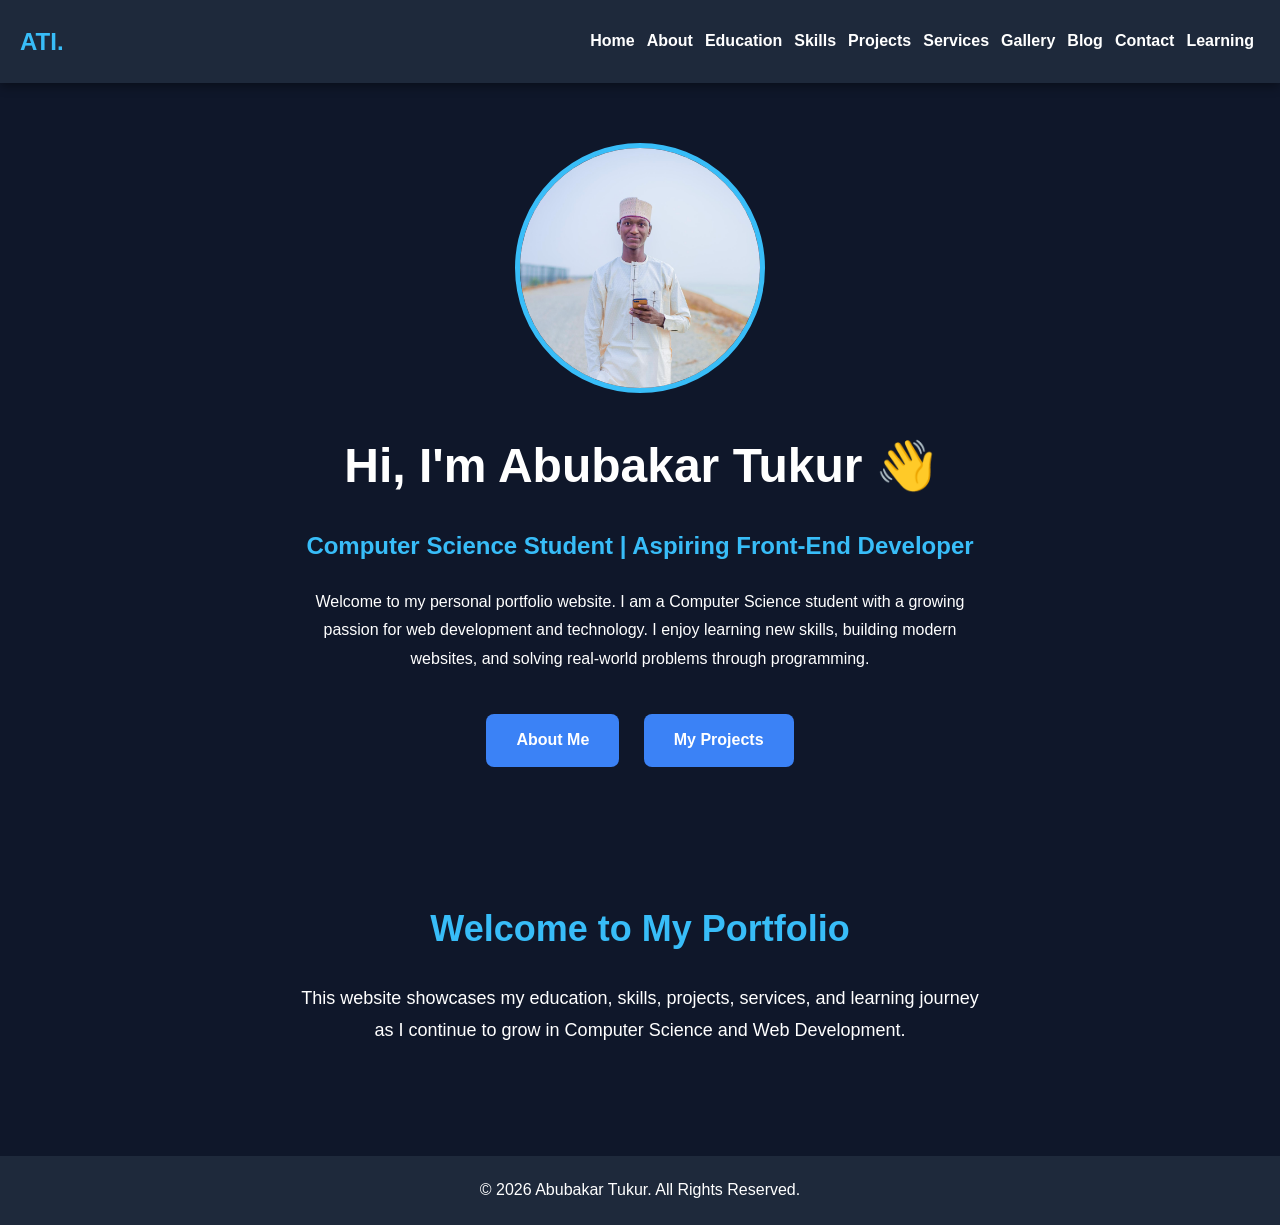
<file: index.html>
<!DOCTYPE html>
<html lang="en">

<head>

<meta charset="UTF-8">

<meta name="viewport" content="width=device-width, initial-scale=1.0">

<title>Abubakar Tukur | Portfolio</title>

<link rel="stylesheet" href="css/style.css">

</head>

<body>

<header>

<nav>

<h2 class="logo">ATI.</h2>

<ul>

<li><a href="index.html">Home</a></li>

<li><a href="about.html">About</a></li>

<li><a href="education.html">Education</a></li>

<li><a href="skills.html">Skills</a></li>

<li><a href="projects.html">Projects</a></li>

<li><a href="services.html">Services</a></li>

<li><a href="gallery.html">Gallery</a></li>

<li><a href="blog.html">Blog</a></li>

<li><a href="contact.html">Contact</a></li>

<li><a href="learning.html">Learning</a></li>

</ul>

</nav>

</header>

<section class="hero">

<img src="images/profile.jpg" alt="Profile Picture">

<h1>Hi, I'm Abubakar Tukur 👋</h1>

<h3>Computer Science Student | Aspiring Front-End Developer</h3>

<p>
Welcome to my personal portfolio website.
I am a Computer Science student with a growing passion for
web development and technology. I enjoy learning new skills,
building modern websites, and solving real-world problems
through programming.
</p>

<a href="about.html">About Me</a>

<a href="projects.html">My Projects</a>

</section>
<section class="welcome">

<h2>Welcome to My Portfolio</h2>

<p>
This website showcases my education, skills, projects,
services, and learning journey as I continue to grow in
Computer Science and Web Development.
</p>

</section>
<footer>

<p>

© 2026 Abubakar Tukur.

All Rights Reserved.

</p>

</footer>

</body>

</html>
</file>
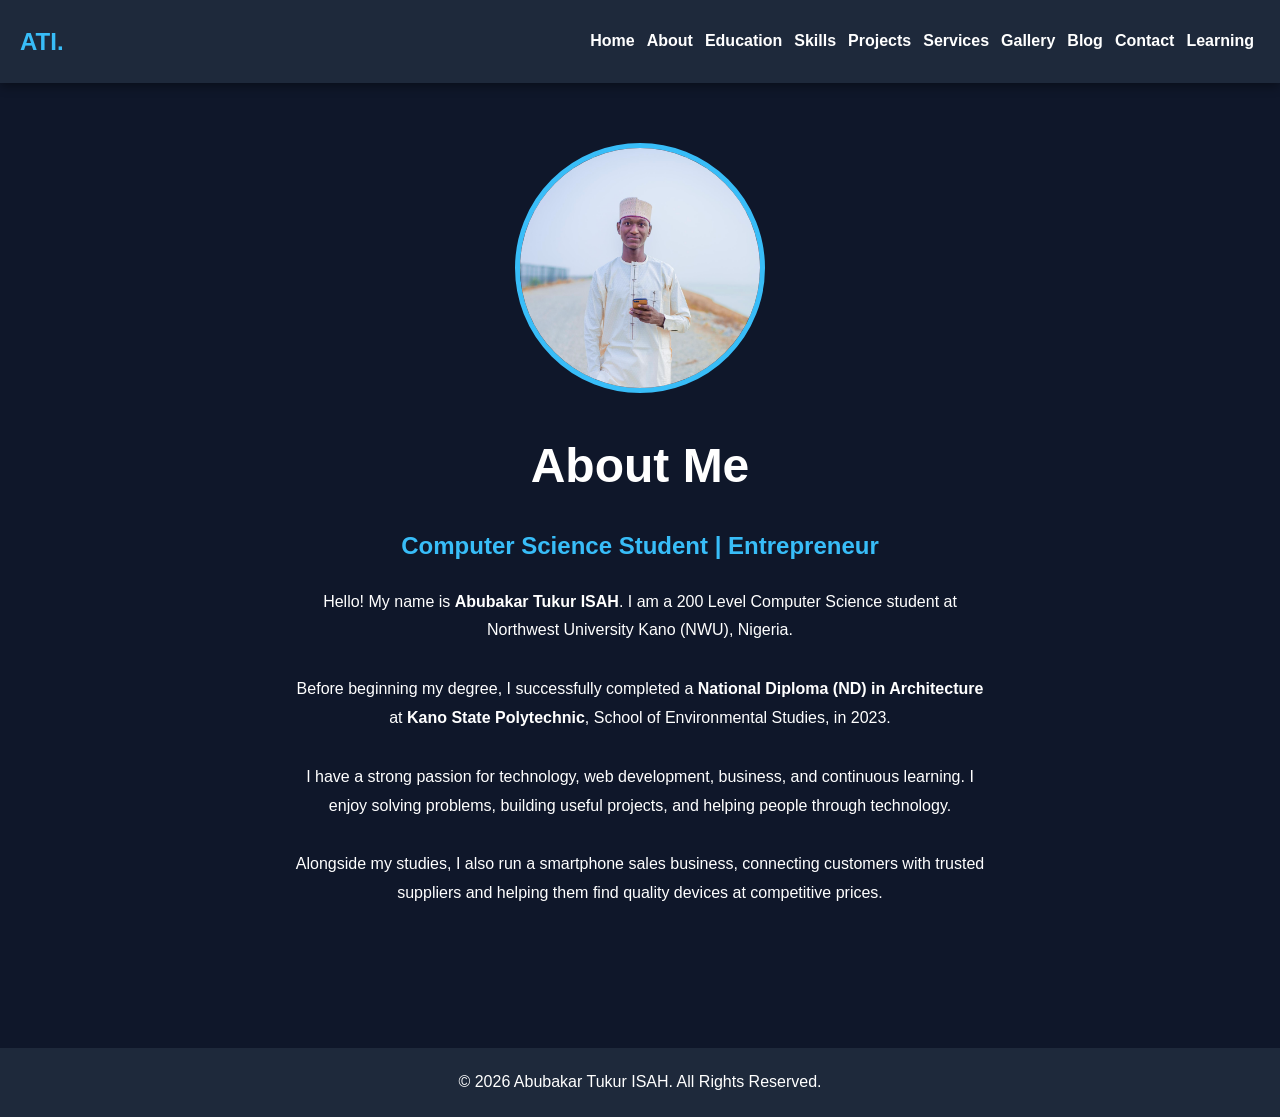
<file: about.html>
<!DOCTYPE html>
<html lang="en">
<head>
<meta charset="UTF-8">
<meta name="viewport" content="width=device-width, initial-scale=1.0">
<title>About Me | Abubakar Tukur ISAH</title>
<link rel="stylesheet" href="css/style.css">
</head>

<body>

<header>
<nav>

<h2 class="logo">ATI.</h2>

<ul>
<li><a href="index.html">Home</a></li>
<li><a href="about.html">About</a></li>
<li><a href="education.html">Education</a></li>
<li><a href="skills.html">Skills</a></li>
<li><a href="projects.html">Projects</a></li>
<li><a href="services.html">Services</a></li>
<li><a href="gallery.html">Gallery</a></li>
<li><a href="blog.html">Blog</a></li>
<li><a href="contact.html">Contact</a></li>
<li><a href="learning.html">Learning</a></li>
</ul>

</nav>
</header>

<section class="hero">

<img src="images/profile.jpg" alt="Profile Picture">

<h1>About Me</h1>

<h3>Computer Science Student | Entrepreneur</h3>

<p>
Hello! My name is <strong>Abubakar Tukur ISAH</strong>. I am a
200 Level Computer Science student at Northwest University Kano
(NWU), Nigeria.
</p>

<p>
Before beginning my degree, I successfully completed a
<strong>National Diploma (ND) in Architecture</strong> at
<strong>Kano State Polytechnic</strong>,
School of Environmental Studies, in 2023.
</p>

<p>
I have a strong passion for technology, web development,
business, and continuous learning. I enjoy solving problems,
building useful projects, and helping people through technology.
</p>

<p>
Alongside my studies, I also run a smartphone sales business,
connecting customers with trusted suppliers and helping them
find quality devices at competitive prices.
</p>

</section>

<footer>

<p>© 2026 Abubakar Tukur ISAH. All Rights Reserved.</p>

</footer>

</body>
</html>
</file>
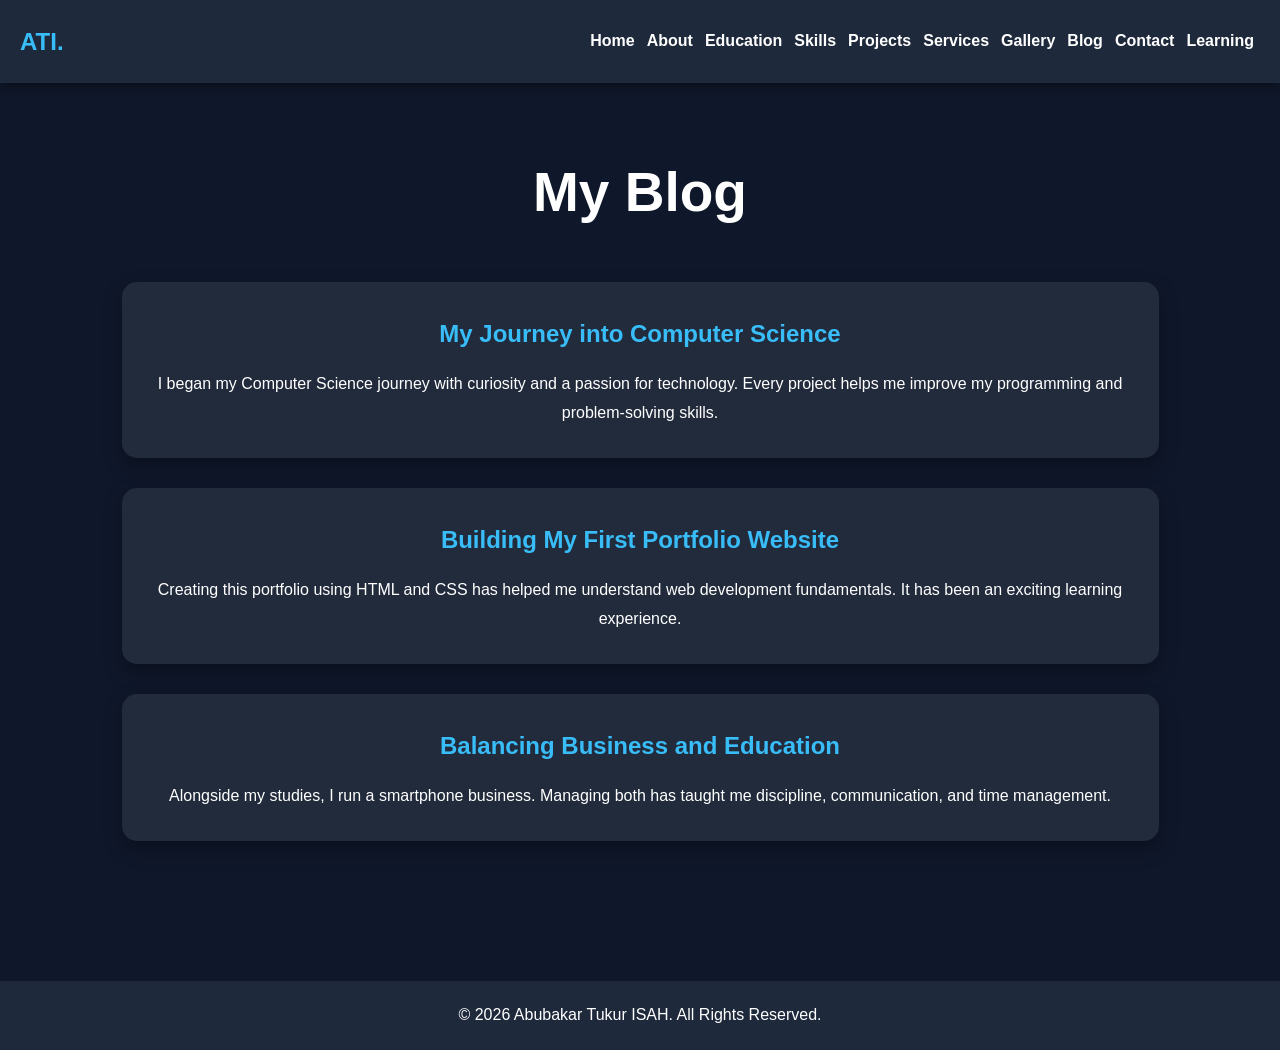
<file: blog.html>
<!DOCTYPE html>
<html lang="en">
<head>

<meta charset="UTF-8">
<meta name="viewport" content="width=device-width, initial-scale=1.0">

<title>Blog | Abubakar Tukur ISAH</title>

<link rel="stylesheet" href="css/style.css">

</head>

<body>

<header>

<nav>

<h2 class="logo">ATI.</h2>

<ul>
<li><a href="index.html">Home</a></li>
<li><a href="about.html">About</a></li>
<li><a href="education.html">Education</a></li>
<li><a href="skills.html">Skills</a></li>
<li><a href="projects.html">Projects</a></li>
<li><a href="services.html">Services</a></li>
<li><a href="gallery.html">Gallery</a></li>
<li><a href="blog.html">Blog</a></li>
<li><a href="contact.html">Contact</a></li>
<li><a href="learning.html">Learning</a></li>
</ul>

</nav>

</header>

<section class="blog">

<h1>My Blog</h1>

<div class="blog-post">

<h2>My Journey into Computer Science</h2>

<p>
I began my Computer Science journey with curiosity and a passion for technology. Every project helps me improve my programming and problem-solving skills.
</p>

</div>

<div class="blog-post">

<h2>Building My First Portfolio Website</h2>

<p>
Creating this portfolio using HTML and CSS has helped me understand web development fundamentals. It has been an exciting learning experience.
</p>

</div>

<div class="blog-post">

<h2>Balancing Business and Education</h2>

<p>
Alongside my studies, I run a smartphone business. Managing both has taught me discipline, communication, and time management.
</p>

</div>

</section>
<footer>
    <p>&copy; 2026 Abubakar Tukur ISAH. All Rights Reserved.</p>
</footer>
</body>
</html>
</file>
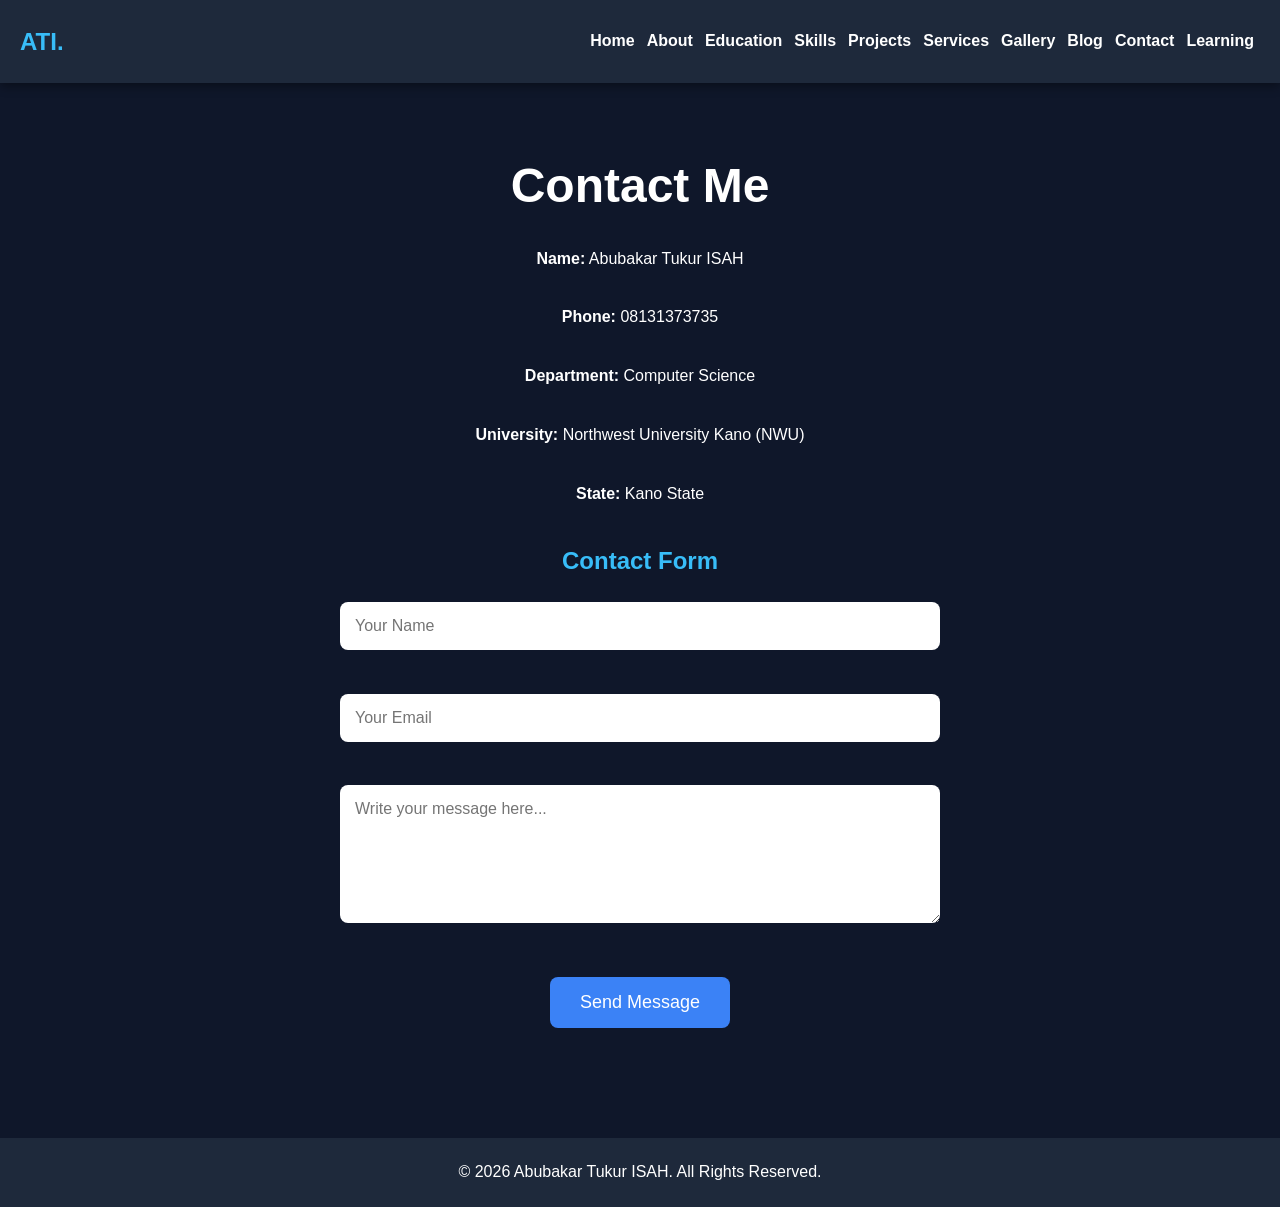
<file: contact.html>
<!DOCTYPE html>
<html lang="en">

<head>

<meta charset="UTF-8">

<meta name="viewport" content="width=device-width, initial-scale=1.0">

<title>Contact | Abubakar Tukur ISAH</title>

<link rel="stylesheet" href="css/style.css">

</head>

<body>

<header>

<nav>

<h2 class="logo">ATI.</h2>

<ul>

<li><a href="index.html">Home</a></li>

<li><a href="about.html">About</a></li>

<li><a href="education.html">Education</a></li>

<li><a href="skills.html">Skills</a></li>

<li><a href="projects.html">Projects</a></li>

<li><a href="services.html">Services</a></li>

<li><a href="gallery.html">Gallery</a></li>

<li><a href="blog.html">Blog</a></li>

<li><a href="contact.html">Contact</a></li>

<li><a href="learning.html">Learning</a></li>

</ul>

</nav>

</header>

<section class="hero">

<h1>Contact Me</h1>

<p><strong>Name:</strong> Abubakar Tukur ISAH</p>

<p><strong>Phone:</strong> 08131373735</p>

<p><strong>Department:</strong> Computer Science</p>

<p><strong>University:</strong> Northwest University Kano (NWU)</p>

<p><strong>State:</strong> Kano State</p>

<h3>Contact Form</h3>

<form>

<input type="text" placeholder="Your Name"><br><br>

<input type="email" placeholder="Your Email"><br><br>

<textarea placeholder="Write your message here..." rows="6"></textarea><br><br>

<button>Send Message</button>

</form>

</section>

<footer>

<p>© 2026 Abubakar Tukur ISAH. All Rights Reserved.</p>

</footer>

</body>

</html>
</file>
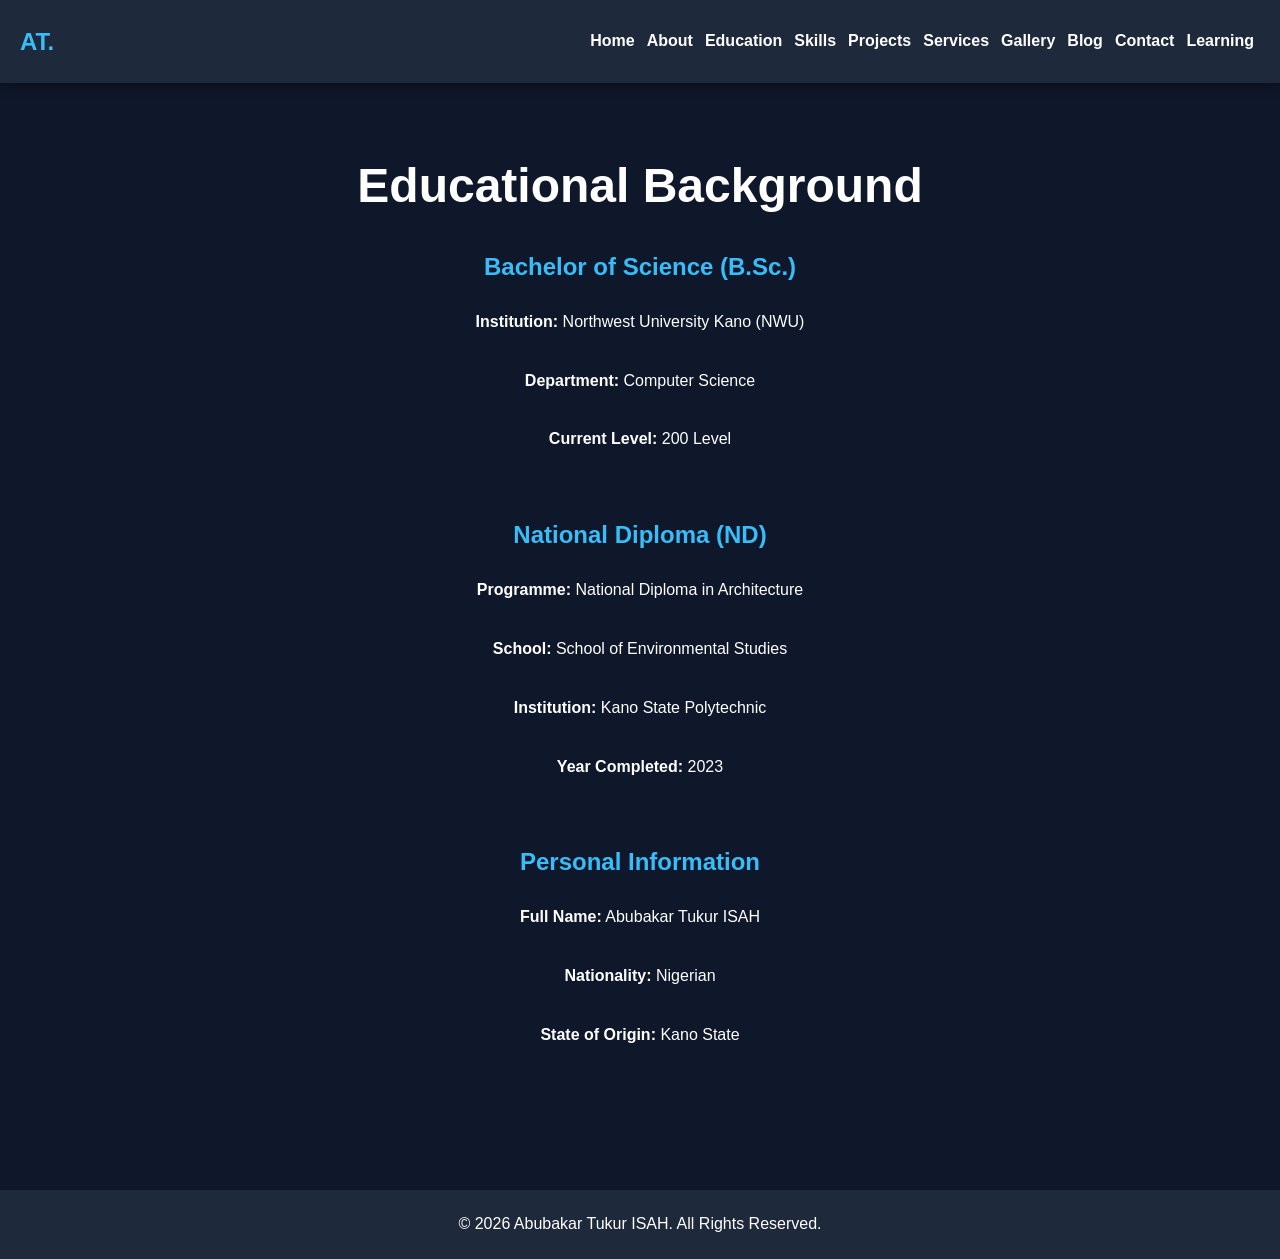
<file: education.html>
<!DOCTYPE html>
<html lang="en">
<head>
<meta charset="UTF-8">
<meta name="viewport" content="width=device-width, initial-scale=1.0">
<title>Education | Abubakar Tukur ISAH</title>
<link rel="stylesheet" href="css/style.css">
</head>

<body>

<header>
<nav>

<h2 class="logo">AT.</h2>

<ul>
<li><a href="index.html">Home</a></li>
<li><a href="about.html">About</a></li>
<li><a href="education.html">Education</a></li>
<li><a href="skills.html">Skills</a></li>
<li><a href="projects.html">Projects</a></li>
<li><a href="services.html">Services</a></li>
<li><a href="gallery.html">Gallery</a></li>
<li><a href="blog.html">Blog</a></li>
<li><a href="contact.html">Contact</a></li>
<li><a href="learning.html">Learning</a></li>
</ul>

</nav>
</header>

<section class="hero">

<h1>Educational Background</h1>

<h3>Bachelor of Science (B.Sc.)</h3>

<p><strong>Institution:</strong> Northwest University Kano (NWU)</p>

<p><strong>Department:</strong> Computer Science</p>

<p><strong>Current Level:</strong> 200 Level</p>

<br>

<h3>National Diploma (ND)</h3>

<p><strong>Programme:</strong> National Diploma in Architecture</p>

<p><strong>School:</strong> School of Environmental Studies</p>

<p><strong>Institution:</strong> Kano State Polytechnic</p>

<p><strong>Year Completed:</strong> 2023</p>

<br>

<h3>Personal Information</h3>

<p><strong>Full Name:</strong> Abubakar Tukur ISAH</p>

<p><strong>Nationality:</strong> Nigerian</p>

<p><strong>State of Origin:</strong> Kano State</p>

</section>

<footer>

<p>© 2026 Abubakar Tukur ISAH. All Rights Reserved.</p>

</footer>

</body>
</html>
</file>
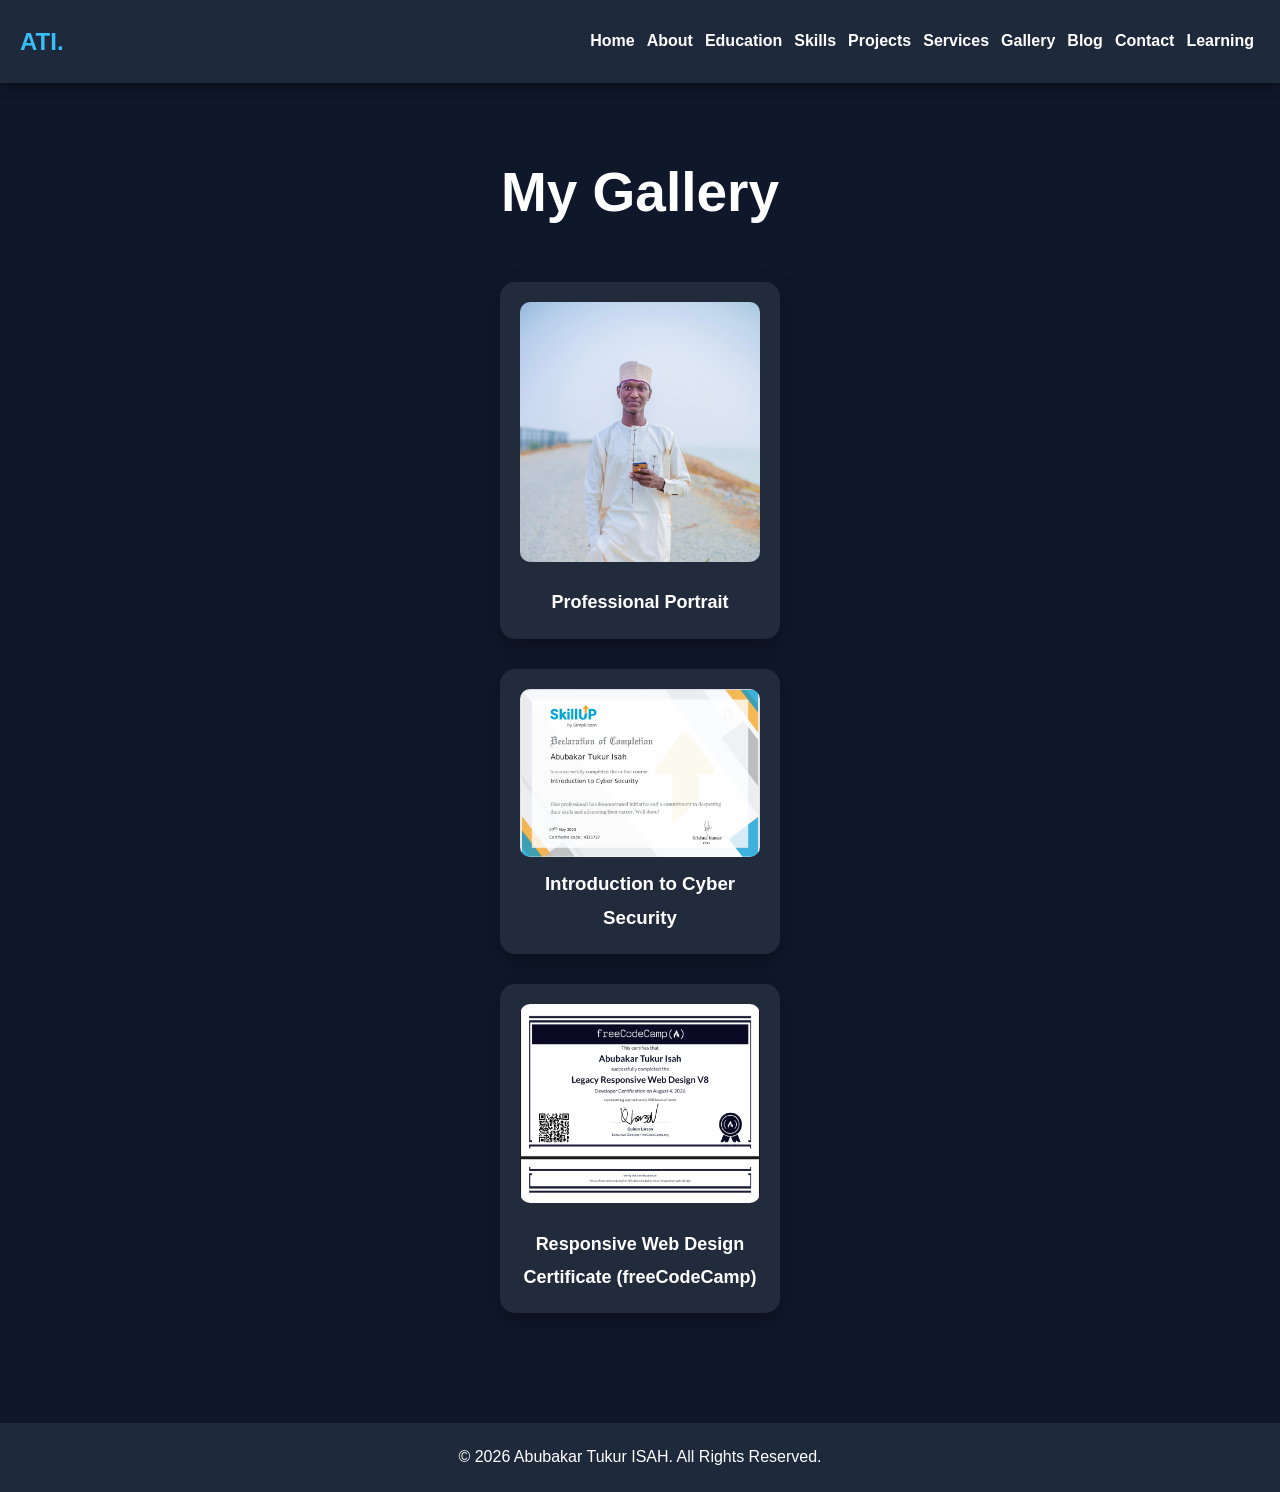
<file: gallery.html>
<!DOCTYPE html>
<html lang="en">
<head>

<meta charset="UTF-8">
<meta name="viewport" content="width=device-width, initial-scale=1.0">

<title>Gallery | Abubakar Tukur ISAH</title>

<link rel="stylesheet" href="css/style.css">

</head>

<body>

<header>

<nav>

<h2 class="logo">ATI.</h2>

<ul>
<li><a href="index.html">Home</a></li>
<li><a href="about.html">About</a></li>
<li><a href="education.html">Education</a></li>
<li><a href="skills.html">Skills</a></li>
<li><a href="projects.html">Projects</a></li>
<li><a href="services.html">Services</a></li>
<li><a href="gallery.html">Gallery</a></li>
<li><a href="blog.html">Blog</a></li>
<li><a href="contact.html">Contact</a></li>
<li><a href="learning.html">Learning</a></li>
</ul>

</nav>

</header>

<section class="gallery">

<h1>My Gallery</h1>

<div class="gallery-container">

<div class="gallery-card">
<img src="images/profile.jpg" alt="Profile">
<p>Professional Portrait</p>
</div>

<div class="gallery-card">
    <img src="images/cybersecurity-certificate.jpg" alt="Cyber Security Certificate">
    <h3>Introduction to Cyber Security</h3>
</div>

<div class="gallery-card">

<img src="images/freecodecamp-certificate.jpg" alt="freeCodeCamp Certificate">

<p>Responsive Web Design Certificate (freeCodeCamp)</p>

</div>

</div>

</section>
<footer>
    <p>&copy; 2026 Abubakar Tukur ISAH. All Rights Reserved.</p>
</footer>
</body>
</html>
</file>
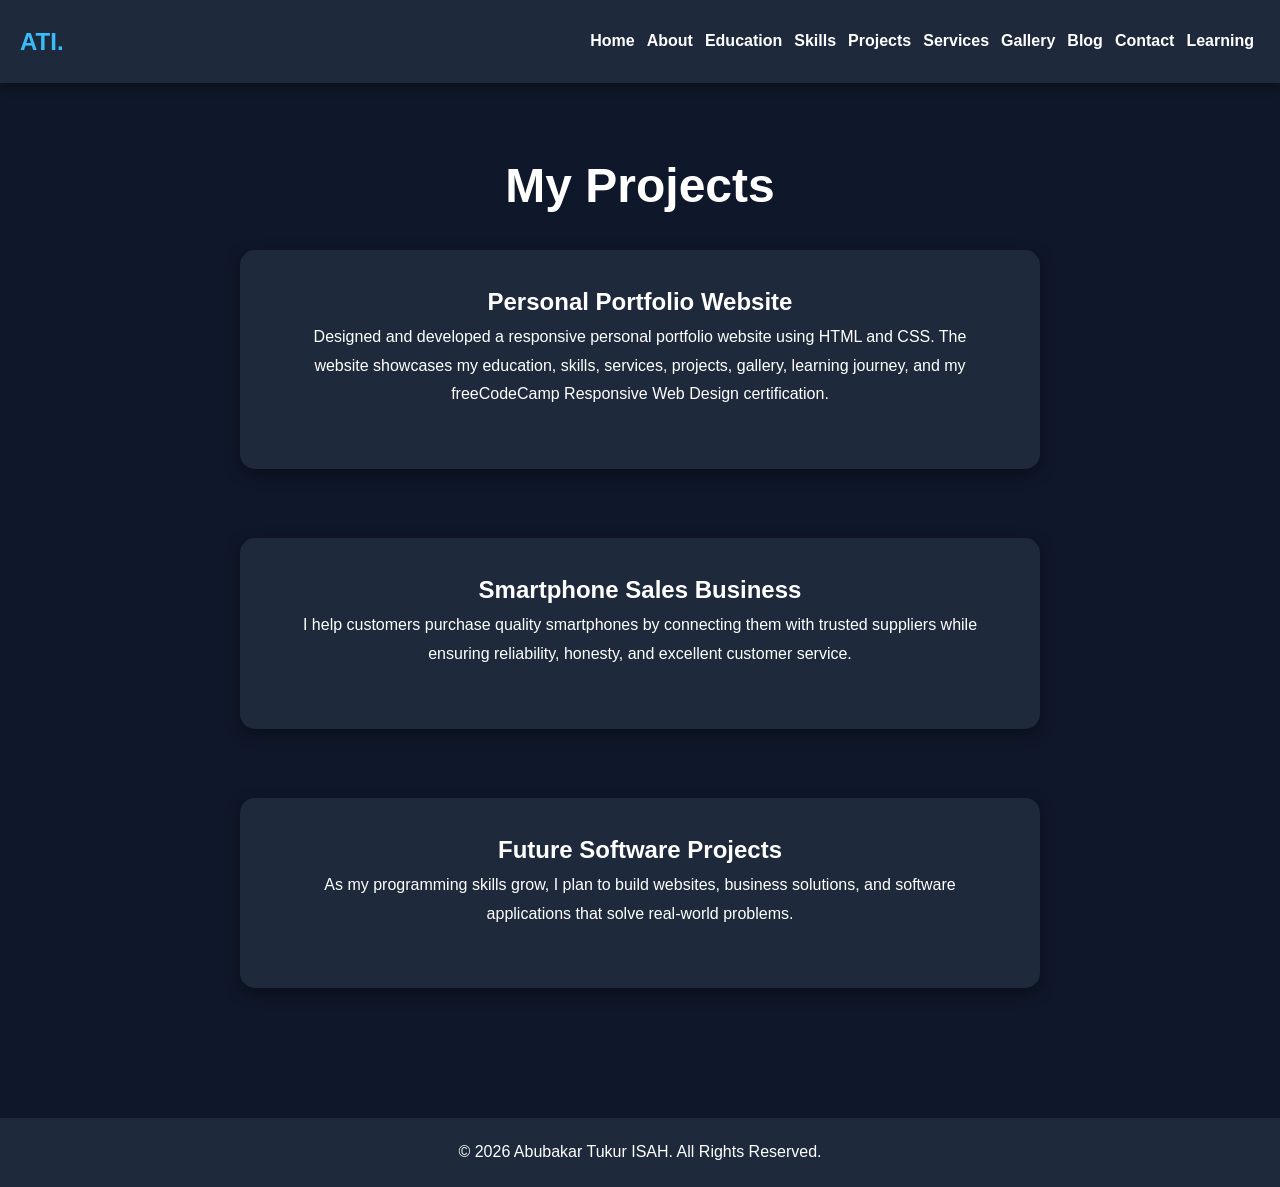
<file: projects.html>
<!DOCTYPE html>
<html lang="en">
<head>
<meta charset="UTF-8">
<meta name="viewport" content="width=device-width, initial-scale=1.0">
<title>Projects | Abubakar Tukur ISAH</title>
<link rel="stylesheet" href="css/style.css">
</head>

<body>

<header>
<nav>

<h2 class="logo">ATI.</h2>

<ul>
<li><a href="index.html">Home</a></li>
<li><a href="about.html">About</a></li>
<li><a href="education.html">Education</a></li>
<li><a href="skills.html">Skills</a></li>
<li><a href="projects.html">Projects</a></li>
<li><a href="services.html">Services</a></li>
<li><a href="gallery.html">Gallery</a></li>
<li><a href="blog.html">Blog</a></li>
<li><a href="contact.html">Contact</a></li>
<li><a href="learning.html">Learning</a></li>
</ul>

</nav>
</header>

<section class="hero">

<h1>My Projects</h1>

<div class="card">

<h2>Personal Portfolio Website</h2>

<p>
Designed and developed a responsive personal portfolio website using HTML and CSS. The website showcases my education, skills, services, projects, gallery, learning journey, and my freeCodeCamp Responsive Web Design certification.
</p>

</div>

<br>

<div class="card">

<h2>Smartphone Sales Business</h2>

<p>
I help customers purchase quality smartphones by connecting
them with trusted suppliers while ensuring reliability,
honesty, and excellent customer service.
</p>

</div>

<br>

<div class="card">

<h2>Future Software Projects</h2>

<p>
As my programming skills grow, I plan to build websites,
business solutions, and software applications that solve
real-world problems.
</p>

</div>

</section> 

<footer>

<p>© 2026 Abubakar Tukur ISAH. All Rights Reserved.</p>

</footer>

</body>
</html>
</file>
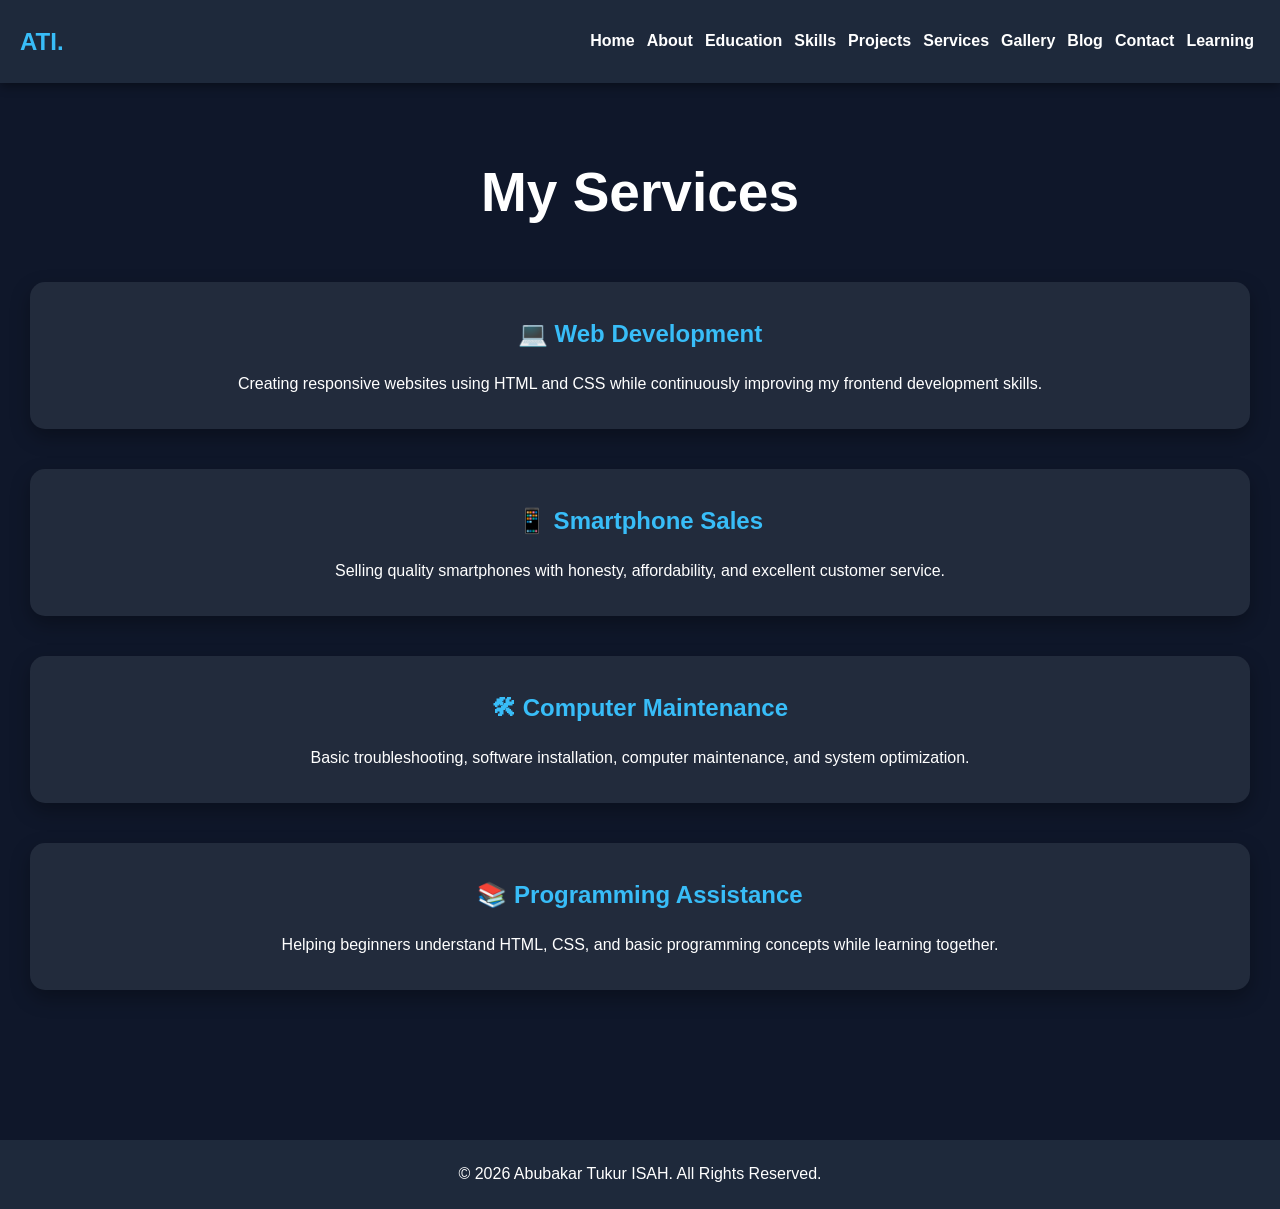
<file: services.html>
<!DOCTYPE html>
<html lang="en">
<head>
<meta charset="UTF-8">
<meta name="viewport" content="width=device-width, initial-scale=1.0">
<title>Services | Abubakar Tukur ISAH</title>

<link rel="stylesheet" href="css/style.css">

</head>

<body>

<header>

<nav>

<h2 class="logo">ATI.</h2>

<ul>
<li><a href="index.html">Home</a></li>
<li><a href="about.html">About</a></li>
<li><a href="education.html">Education</a></li>
<li><a href="skills.html">Skills</a></li>
<li><a href="projects.html">Projects</a></li>
<li><a href="services.html">Services</a></li>
<li><a href="gallery.html">Gallery</a></li>
<li><a href="blog.html">Blog</a></li>
<li><a href="contact.html">Contact</a></li>
<li><a href="learning.html">Learning</a></li>
</ul>

</nav>

</header>

<section class="services">

<h1>My Services</h1>
<div class="cards">
<div class="service-box">

<h2>💻 Web Development</h2>

<p>
Creating responsive websites using HTML and CSS while continuously improving my frontend development skills.
</p>

</div>

<div class="service-box">

<h2>📱 Smartphone Sales</h2>

<p>
Selling quality smartphones with honesty, affordability, and excellent customer service.
</p>

</div>

<div class="service-box">

<h2>🛠 Computer Maintenance</h2>

<p>
Basic troubleshooting, software installation, computer maintenance, and system optimization.
</p>

</div>

<div class="service-box">

<h2>📚 Programming Assistance</h2>

<p>
Helping beginners understand HTML, CSS, and basic programming concepts while learning together.
</p>

</div>
</div>
</section>
<footer>
    <p>&copy; 2026 Abubakar Tukur ISAH. All Rights Reserved.</p>
</footer>
</body>
</html>
</file>
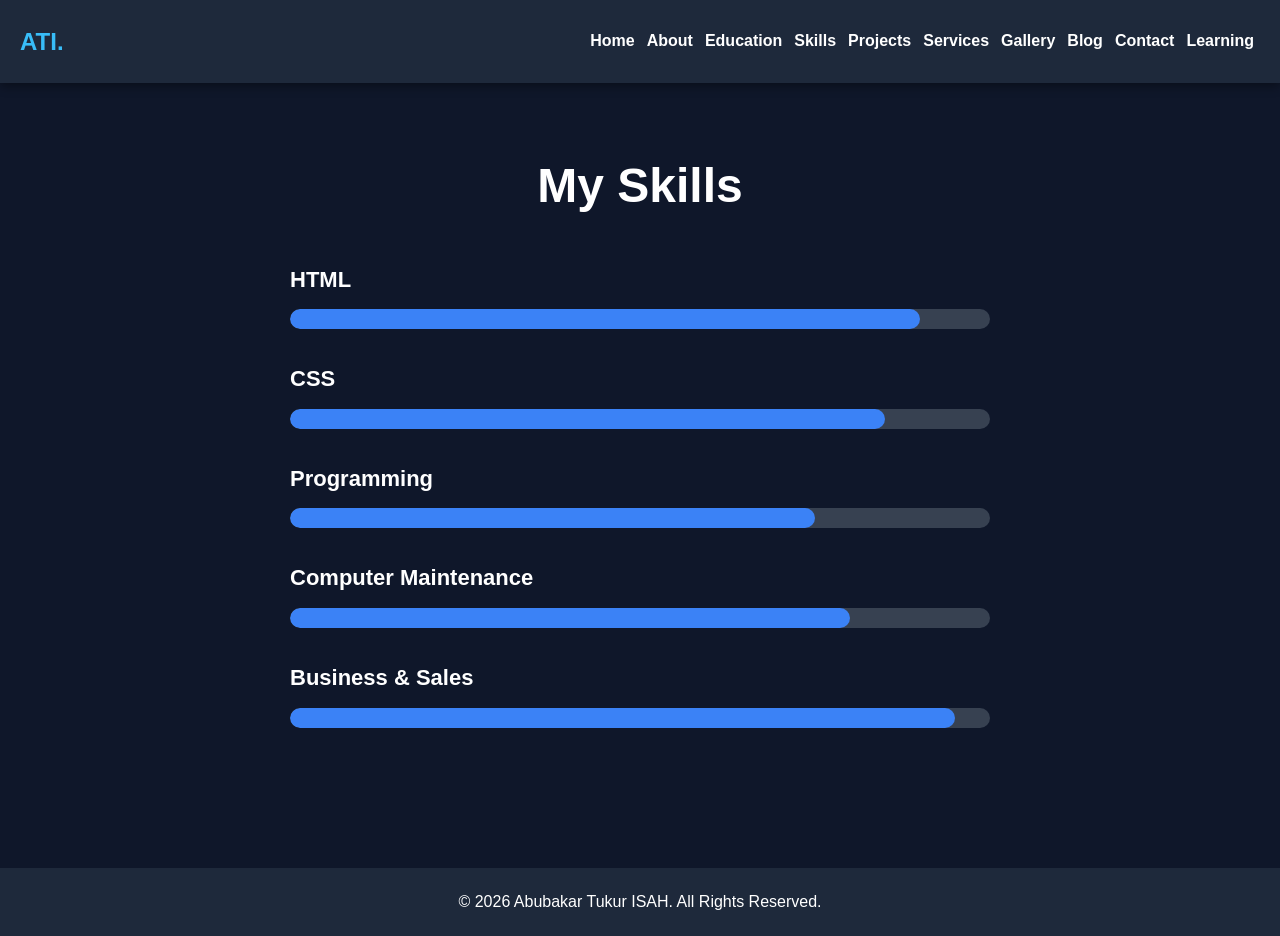
<file: skills.html>
<!DOCTYPE html>
<html lang="en">
<head>
<meta charset="UTF-8">
<meta name="viewport" content="width=device-width, initial-scale=1.0">
<title>Skills | Abubakar Tukur ISAH</title>
<link rel="stylesheet" href="css/style.css">
</head>

<body>

<header>
<nav>

<h2 class="logo">ATI.</h2>

<ul>
<li><a href="index.html">Home</a></li>
<li><a href="about.html">About</a></li>
<li><a href="education.html">Education</a></li>
<li><a href="skills.html">Skills</a></li>
<li><a href="projects.html">Projects</a></li>
<li><a href="services.html">Services</a></li>
<li><a href="gallery.html">Gallery</a></li>
<li><a href="blog.html">Blog</a></li>
<li><a href="contact.html">Contact</a></li>
<li><a href="learning.html">Learning</a></li>
</ul>

</nav>
</header>

<section class="hero">

<h1>My Skills</h1>

<div class="skill">

<p>HTML</p>

<div class="bar">
<div class="fill html"></div>
</div>

</div>

<div class="skill">

<p>CSS</p>

<div class="bar">
<div class="fill css"></div>
</div>

</div>

<div class="skill">

<p>Programming</p>

<div class="bar">
<div class="fill programming"></div>
</div>

</div>

<div class="skill">

<p>Computer Maintenance</p>

<div class="bar">
<div class="fill maintenance"></div>
</div>

</div>

<div class="skill">

<p>Business & Sales</p>

<div class="bar">
<div class="fill business"></div>
</div>

</div>

</section>

<footer>

<p>© 2026 Abubakar Tukur ISAH. All Rights Reserved.</p>

</footer>

</body>
</html>
</file>
<file: css/style.css>
*{
margin:0;
padding:0;
box-sizing:border-box;
font-family:Arial, sans-serif;
}

body{
background:#0f172a;
color:white;
line-height:1.8;
}

header{
background:#1e293b;
padding:20px;
position:sticky;
top:0;
z-index:1000;
box-shadow:0 3px 10px rgba(0,0,0,0.4);
}

nav{
display:flex;
justify-content:space-between;
align-items:center;
flex-wrap:wrap;
}

.logo{
color:#38bdf8;
font-size:24px;
font-weight:bold;
}

nav ul{
display:flex;
flex-wrap:wrap;
justify-content:center;
list-style:none;
}

nav ul li{
margin:6px;
}

nav ul li a{
color:white;
text-decoration:none;
font-weight:bold;
font-size:16px;
transition:0.3s;
}

nav ul li a:hover{
color:#38bdf8;
}

.hero{
text-align:center;
padding:60px 20px;
}

.hero img{
width:250px;
height:250px;
border-radius:50%;
border:5px solid #38bdf8;
object-fit:cover;
margin-bottom:20px;
}

.hero h1{
font-size:48px;
margin-bottom:15px;
font-weight:bold;
}

.hero h3{
color:#38bdf8;
margin-bottom:20px;
font-size:24px;
}

.hero p{
max-width:700px;
margin:auto;
line-height:1.8;
margin-bottom:30px;
}

.hero a{
display:inline-block;
background:#3b82f6;
color:white;
padding:12px 30px;
text-decoration:none;
border-radius:8px;
margin:10px;
font-weight:bold;
}

.hero a:hover{
background:#2563eb;
transform:translateY(-4px);
transition:0.3s;
}

footer{
background:#1e293b;
text-align:center;
padding:20px;
margin-top:50px;
}
.welcome{
padding:60px 20px;
text-align:center;
}

.welcome h2{
font-size:36px;
margin-bottom:20px;
color:#38bdf8;
}

.welcome p{
max-width:700px;
margin:auto;
line-height:1.8;
font-size:18px;
}
form{
max-width:600px;
margin:auto;
}

input,
textarea{
width:100%;
padding:15px;
margin-bottom:15px;
border:none;
border-radius:8px;
font-size:16px;
}

button{
background:#3b82f6;
color:white;
padding:15px 30px;
border:none;
border-radius:8px;
font-size:18px;
cursor:pointer;
}

button:hover{
background:#2563eb;
}
.hero{
animation:fadeIn 1s ease-in;
}
@keyframes fadeIn{

from{
opacity:0;
transform:translateY(30px);
}

to{
opacity:1;
transform:translateY(0);
}

}
.card{

background:#1e293b;

padding:30px;

border-radius:15px;

margin:20px auto;

max-width:800px;

box-shadow:0 5px 15px rgba(0,0,0,.4);

}

.card:hover{

transform:translateY(-8px);

transition:.4s;

}
.skill{
margin:30px auto;
max-width:700px;
text-align:left;
}

.skill p{
font-size:22px;
font-weight:bold;
margin-bottom:10px;
}

.bar{
background:#374151;
height:20px;
border-radius:20px;
overflow:hidden;
}

.fill{
height:100%;
background:#3b82f6;
border-radius:20px;
}

.html{
width:90%;
}

.css{
width:85%;
}

.programming{
width:75%;
}

.maintenance{
width:80%;
}

.business{
width:95%;
}
/* SERVICES */

.services{
    padding:60px 30px;
    text-align:center;
}

.services h1{
    font-size:55px;
    color:white;
    margin-bottom:40px;
}

.service-box{
    background:#222b3c;
    padding:30px;
    border-radius:15px;
    box-shadow:0 8px 20px rgba(0,0,0,0.3);
    transition:0.4s;
margin-bottom: 40px;
}

.service-box h2{
    color:#38bdf8;
    margin-bottom:15px;
}

.service-box p{
    color:white;
    line-height:1.8;
}
.service-box:hover{
    transform:translateY(-8px);
    box-shadow:0 12px 25px rgba(56,189,248,0.3);
}
/* GALLERY */

.gallery{
    padding:60px 20px;
    text-align:center;
}

.gallery h1{
    color:white;
    font-size:55px;
    margin-bottom:40px;
}

.gallery-container{
    display: flex;
    flex-direction: column;
    gap: 30px;
    align-items: center;
}

.gallery-card{
    width:280px;
    background:#222b3c;
    padding:20px;
    border-radius:15px;
    box-shadow:0 8px 20px rgba(0,0,0,0.3);
    transition:0.4s;
}

.gallery-card:hover{
    transform:scale(1.05);
}

.gallery img{
    width:100%;
    height:auto;
    object-fit:contain;
    border-radius:10px;
}

.gallery-card p{
    color:white;
    margin-top:15px;
    font-size:18px;
    font-weight:bold;
}
/* BLOG */

.blog{
    padding:60px 30px;
    text-align:center;
}

.blog h1{
    color:white;
    font-size:55px;
    margin-bottom:40px;
}

.blog-post{
    width:85%;
    margin:30px auto;
    background:#222b3c;
    padding:30px;
    border-radius:15px;
    box-shadow:0 8px 20px rgba(0,0,0,0.3);
    transition:0.4s;
}

.blog-post:hover{
    transform:translateY(-8px);
}

.blog-post h2{
    color:#38bdf8;
    margin-bottom:15px;
}

.blog-post p{
    color:white;
    line-height:1.8;
}
/* LEARNING */

.learning{
    padding:60px 30px;
    text-align:center;
}

.learning h1{
    color:white;
    font-size:55px;
    margin-bottom:40px;
}

.learning-box{
    width:85%;
    margin:30px auto;
    background:#222b3c;
    padding:30px;
    border-radius:15px;
    box-shadow:0 8px 20px rgba(0,0,0,0.3);
    transition:0.4s;
}

.learning-box:hover{
    transform:translateY(-8px);
}

.learning-box h2{
    color:#38bdf8;
    margin-bottom:15px;
}

.learning-box p{
    color:white;
    line-height:1.8;
}
</file>
